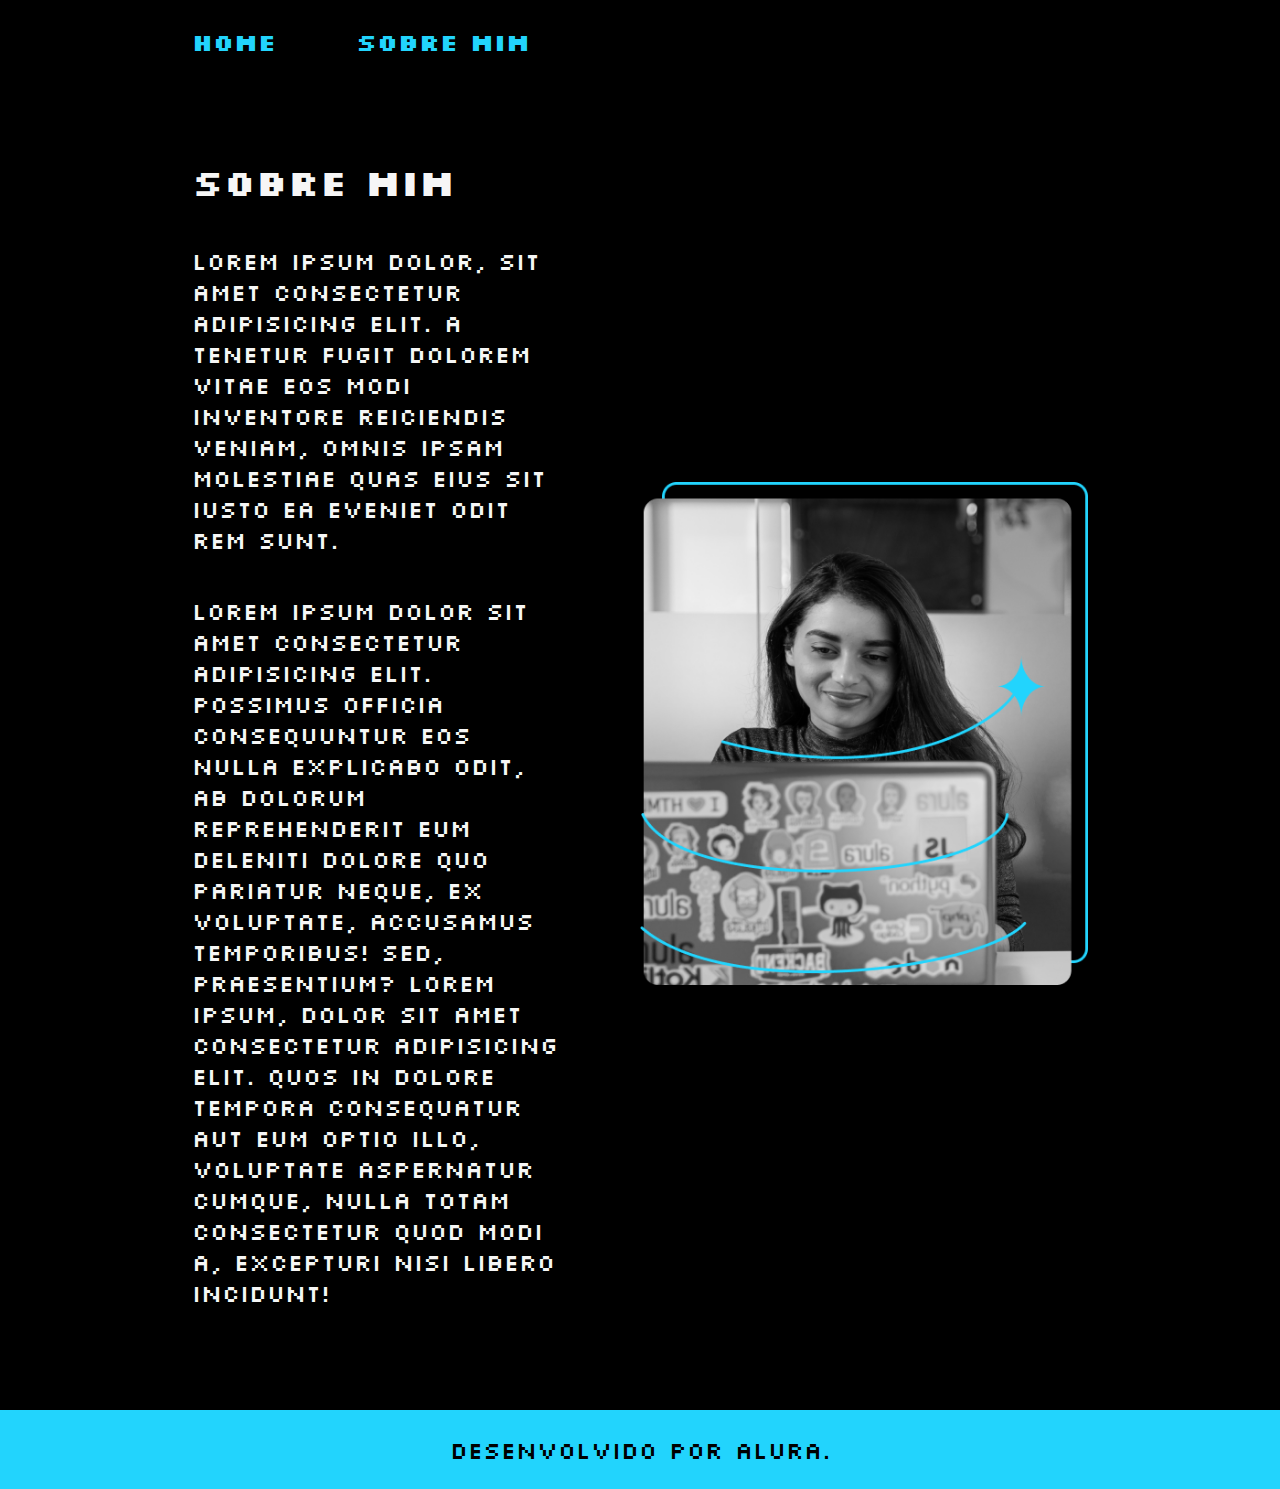
<file: about.html>
<!DOCTYPE html>
<html lang="en">
<head>
    <meta charset="UTF-8">
    <meta name="viewport" content="width=device-width, initial-scale=1.0">
    <title>Sobre mim</title>
    <link rel="stylesheet" href="./styles/style.css">
</head>
<body>
    <header class="cabecalho">
        <nav class="cabecalho__menu">
            <a class="cabecalho__menu__link" href="index.html">Home</a>
            <a class="cabecalho__menu__link" href="about.html">Sobre mim</a>
        </nav>
    </header>
    <main class="apresentacao">
        <section class="apresentacao__conteudo">
            <h1 class="apresentacao__conteudo__titulo">Sobre mim</h1>
            <p class="apresentacao__conteudo__texto">Lorem ipsum dolor, sit amet consectetur adipisicing elit. A tenetur fugit dolorem vitae eos modi inventore reiciendis veniam, omnis ipsam molestiae quas eius sit iusto ea eveniet odit rem sunt.</p>
            <p class="apresentacao__conteudo__texto">Lorem ipsum dolor sit amet consectetur adipisicing elit. Possimus officia consequuntur eos nulla explicabo odit, ab dolorum reprehenderit eum deleniti dolore quo pariatur neque, ex voluptate, accusamus temporibus! Sed, praesentium? Lorem ipsum, dolor sit amet consectetur adipisicing elit. Quos in dolore tempora consequatur aut eum optio illo, voluptate aspernatur cumque, nulla totam consectetur quod modi a, excepturi nisi libero incidunt!</p>
        </section>
        <img class="apresentacao__imagem" src="./assets/Imagem.png" alt="Foto da Joana Santos programando">
    </main>
    <footer class="rodape">
        <p>Desenvolvido por Alura.</p>
    </footer>
</body>
</html>
</file>
<file: styles/style.css>
@import url('https://fonts.googleapis.com/css2?family=Krona+One&family=Montserrat:wght@400;600&display=swap');
@import url('https://fonts.googleapis.com/css2?family=Silkscreen&display=swap');

:root{
    --cor-primaria: #000000;
    --cor-secundaria: #F6F6F6;
    --cor-terciaria: #22D4FD;
    --cor-hover: #272727;


    --fonte-primaria: 'Silkscreen', sans-serif; 
    --fonte-secundaria: 'Krona One', sans-serif;
}

*{
    margin: 0;
    padding: 0;
}

body{
    /* height: 100vh; */
    box-sizing: border-box;
    background-color: var(--cor-primaria);
    color: var(--cor-secundaria);
}
/*Lembrando que o rem é uma ferramenta essencial, tela se adapta com o navegador de qualquer um*/
.cabecalho{
    padding: 2% 0% 0% 15%;

}

.cabecalho__menu{
    display: flex;
    gap: 80px;
}

.cabecalho__menu__link{
    font-size: 1.5rem;
    font-family: var(--fonte-primaria);
    color: var(--cor-terciaria);
    font-weight: 600;
    text-decoration: none;
}

.titulo-destaque{
    color: var(--cor-terciaria);
}
.apresentacao{
    gap: 82px;
    padding: 8% 15%; 
    display: flex;
    align-items: center;
    justify-content: space-between;
}
.apresentacao__conteudo{
    width: 50%;
    display: flex;
    flex-direction: column;
    gap: 40px;
}

.apresentacao__conteudo__titulo{
    font-size: 2.25rem;
    font-family: var(--fonte-primaria);
}
.apresentacao__conteudo__texto{
    font-size: 1.5rem;
    font-family: var(--fonte-primaria);
}

.apresentacao__links{
    display: flex;
    flex-direction: column;
    justify-content: space-between;
    align-items: center;
    gap: 32px;
}
.apresentacao__links__subtitulo{
    font-family: var(--fonte-primaria);
    font-weight: 400;
    font-size: 1.5rem;
}
.apresentacao__links__navegacao{
    /* background-color: #22D4FD; */
    display: flex;
    justify-content: center;
    gap: 16px;
    border: 2px solid var(--cor-terciaria);
    width: 50%;
    text-align: center;
    border-radius: 8px;
    font-size: 1.5rem;
    font-weight: 600;
    padding: 21.5px 0;
    text-decoration: none;
    color: var(--cor-secundaria);
    font-family: var(--fonte-primaria);
}
.apresentacao__links__link:hover{
    background-color: var(--cor-hover);
}

.apresentacao__imagem{
    width: 50%;
}

.rodape{
    color: var(--cor-primaria);
    background-color: var(--cor-terciaria);
    padding: 24px;
    text-align: center;
    font-family: var(--fonte-primaria);
    font-size: 1.5rem;
    font-weight: 400;
}

@media (max-width: 1200px){
    .cabecalho{
        padding: 10%;
    }
    
    .cabecalho__menu{
        justify-content: center;
    }

    .apresentacao{
        flex-direction: column-reverse;
        padding: 5%;
    }

    .apresentacao__conteudo{
        width: auto;
    }
}
</file>
